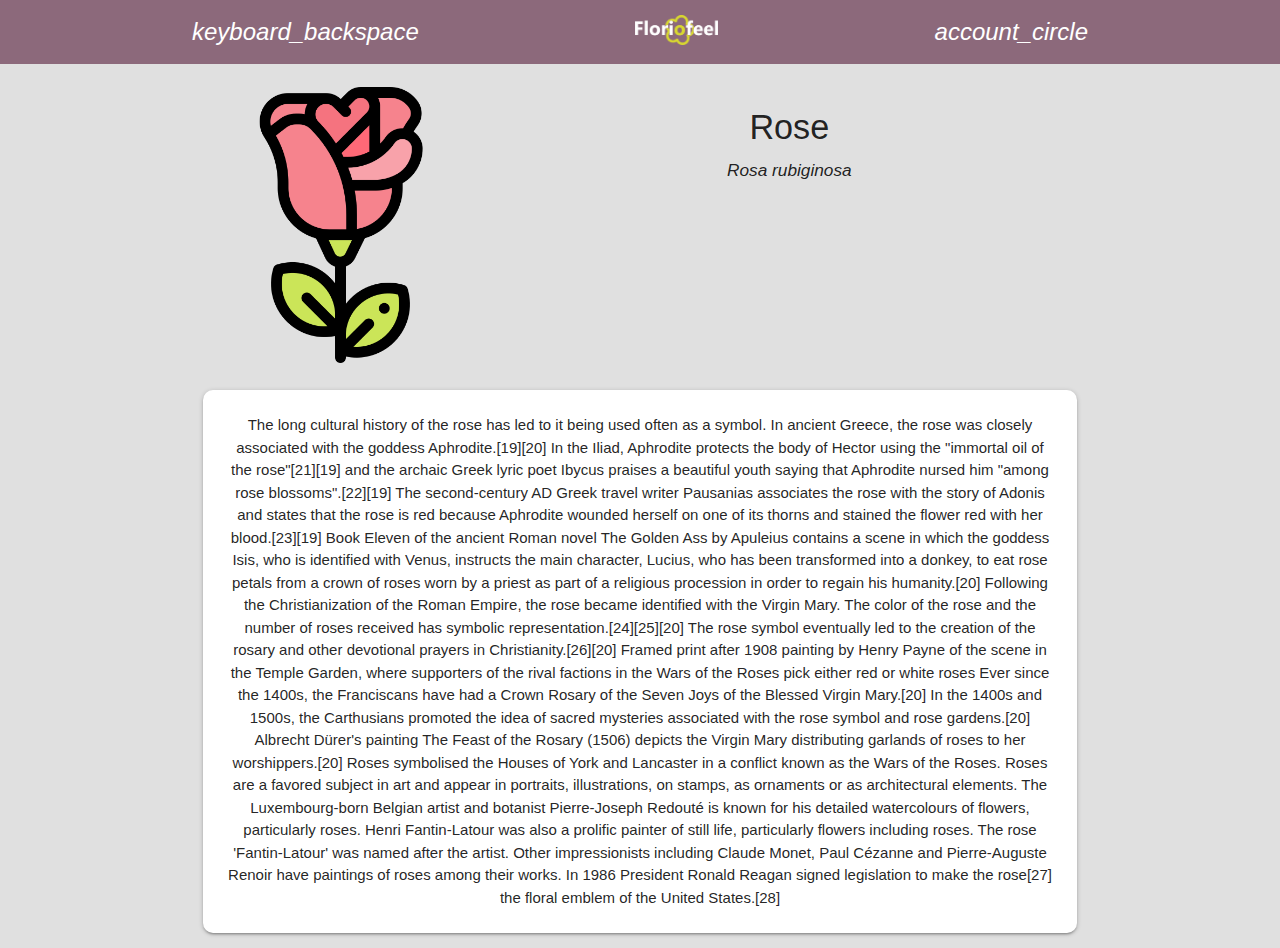
<file: pages/info.html>
<html lang="en">

    <head>
        <!-- Meta -->
        <meta charset="UTF-8">
        <meta name="viewport" content="width=device-width, initial-scale=1.0">
        <title>Floriofeel</title>
    
        <!-- Styles -->
        <link type="text/css" href="/css/materialize.min.css" rel="stylesheet">
        <link type="text/css" href="/css/styles.css" rel="stylesheet">
    
        <!-- Icon Libraries -->
        <link rel="stylesheet" href="https://use.fontawesome.com/releases/v5.13.0/css/all.css"
            integrity="sha384-Bfad6CLCknfcloXFOyFnlgtENryhrpZCe29RTifKEixXQZ38WheV+i/6YWSzkz3V" crossorigin="anonymous">
        <link rel="stylesheet" href="https://fonts.googleapis.com/icon?family=Material+Icons">
    
        <!-- Scripts -->
        <script type="text/javascript" src="/js/materialize.min.js"></script>
        <script type="text/javascript" src="/js/scripts.js"></script>
        <link rel="manifest" href="/manifest.json">
        <!-- iOS Support -->
        <link rel="apple-touch-icon" href="/img/icons/icon-96x96.png">
        <meta name="apple-mobile-web-app-status-bar" content="#403038">
        <meta name="theme-color" content="#403038">
    </head>

<body class="grey lighten-2">

    <!-- top navigation -->
    <div class="navbar-fixed">
        <nav class="z-depth-0" style="background-color: #8c697b;">
            <div class="nav-wrapper container center">
    
                </span>
                <a href="/pages/home.html"><img class="responsive-img" src="/img/Floriofeel logo.png"
                        style="height: 70%; padding-top: 15px;"></a>
                <span class="right">
                    <a href="/pages/history.html"><i class="material-icons">account_circle</i>
                    </a>
                </span>
                <span class="left">
                    <a onclick="back()"><i class="material-icons">keyboard_backspace</i></a>
            </div>
        </nav>
    </div>

    <div id="info" style="display: block;">
        <div class="container center">
            <br>
            <div class="row">
                <div class="col s4 l4">
                            <img class="responsive-img" src="/img/roses.png" alt="">
                </div>
                <div class="col s8 l8 center">
                    <h4>Rose</h4>
                    <h6><i>Rosa rubiginosa</i></h6>
                </div>
            </div>

            <div class="row">
                <div class="col s12 l12">
                    <div class="card" style="border-radius: 10px;">
                        <div class="card-content">
                            <p>The long cultural history of the rose has led to it being used often as a symbol. In ancient Greece, the rose was closely associated with the goddess Aphrodite.[19][20] In the Iliad, Aphrodite protects the body of Hector using the "immortal oil of the rose"[21][19] and the archaic Greek lyric poet Ibycus praises a beautiful youth saying that Aphrodite nursed him "among rose blossoms".[22][19] The second-century AD Greek travel writer Pausanias associates the rose with the story of Adonis and states that the rose is red because Aphrodite wounded herself on one of its thorns and stained the flower red with her blood.[23][19] Book Eleven of the ancient Roman novel The Golden Ass by Apuleius contains a scene in which the goddess Isis, who is identified with Venus, instructs the main character, Lucius, who has been transformed into a donkey, to eat rose petals from a crown of roses worn by a priest as part of a religious procession in order to regain his humanity.[20]

                                Following the Christianization of the Roman Empire, the rose became identified with the Virgin Mary. The color of the rose and the number of roses received has symbolic representation.[24][25][20] The rose symbol eventually led to the creation of the rosary and other devotional prayers in Christianity.[26][20]
                                Framed print after 1908 painting by Henry Payne of the scene in the Temple Garden, where supporters of the rival factions in the Wars of the Roses pick either red or white roses
                                
                                Ever since the 1400s, the Franciscans have had a Crown Rosary of the Seven Joys of the Blessed Virgin Mary.[20] In the 1400s and 1500s, the Carthusians promoted the idea of sacred mysteries associated with the rose symbol and rose gardens.[20] Albrecht Dürer's painting The Feast of the Rosary (1506) depicts the Virgin Mary distributing garlands of roses to her worshippers.[20]
                                
                                Roses symbolised the Houses of York and Lancaster in a conflict known as the Wars of the Roses.
                                
                                Roses are a favored subject in art and appear in portraits, illustrations, on stamps, as ornaments or as architectural elements. The Luxembourg-born Belgian artist and botanist Pierre-Joseph Redouté is known for his detailed watercolours of flowers, particularly roses.
                                
                                Henri Fantin-Latour was also a prolific painter of still life, particularly flowers including roses. The rose 'Fantin-Latour' was named after the artist.
                                
                                Other impressionists including Claude Monet, Paul Cézanne and Pierre-Auguste Renoir have paintings of roses among their works.
                                
                                In 1986 President Ronald Reagan signed legislation to make the rose[27] the floral emblem of the United States.[28] </p>
                        </div>
                    </div>
                </div>
            </div>
        </div>
    </div>

    <!-- The core Firebase JS SDK is always required and must be listed first -->
    <script src="https://www.gstatic.com/firebasejs/8.1.1/firebase-app.js"></script>
    <script src="https://www.gstatic.com/firebasejs/8.1.1/firebase-firestore.js"></script>

    <script>
        // Your web app's Firebase configuration
        // For Firebase JS SDK v7.20.0 and later, measurementId is optional
        var firebaseConfig = {
            apiKey: "AIzaSyANtOHw7cyhZM0JC3545b1_3CkNA8Hzles",
            authDomain: "floriofeel-pwa.firebaseapp.com",
            projectId: "floriofeel-pwa",
            storageBucket: "floriofeel-pwa.appspot.com",
            messagingSenderId: "650188182160",
            appId: "1:650188182160:web:80f34729f36a4c299bfe15",
            measurementId: "G-3D0PVZ5JDN"
        };
        // Initialize Firebase
        firebase.initializeApp(firebaseConfig);
        const db = firebase.firestore();
    </script>
    
    <script src="/js/app.js"></script>
    <script src="/js/db.js"></script>
    <script src="/js/ui.js"></script>
</body>

</html>
</file>
<file: css/styles.css>
body{
    margin: 0;
    height: 100%;
    overflow-x: hidden;

}

::placeholder{
    color: #403038;
}

.hover-text{
    font-size: large; 
    position: absolute; 
    top: 50%; 
    left: 50%; 
    transform: translate(-50%, -50%);
}
</file>
